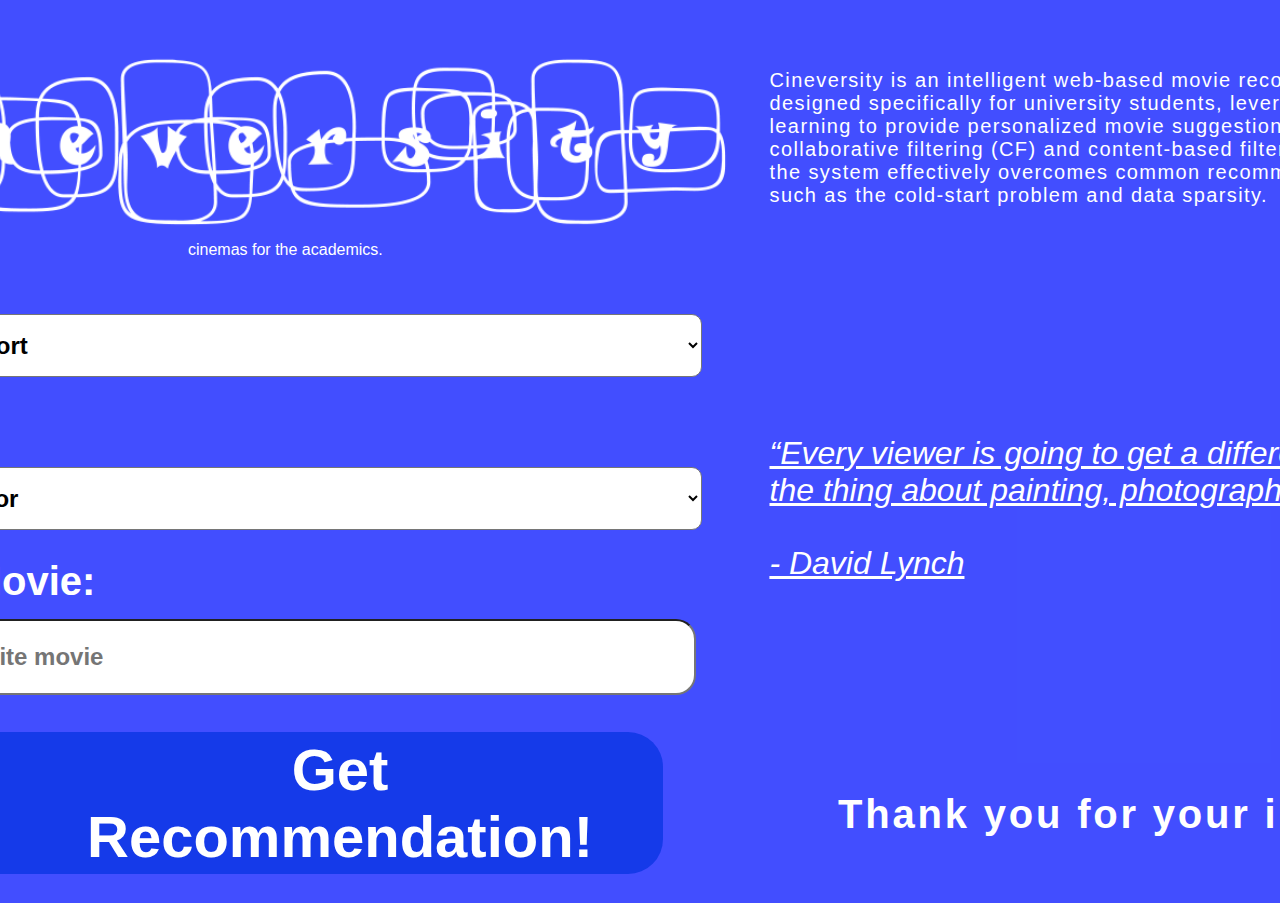
<file: templates/result.html>
<!DOCTYPE html>
<html lang="en">
<head>
    <meta charset="UTF-8">
    <meta name="viewport" content="width=device-width, initial-scale=1.0">
    <title>Cineversity - Result </title>
    <link rel="stylesheet" href="../static/result.css">
</head>
<body>
    <div class="frame-3">
        <div class="glassmorph">
            <a href="index.html">
                <img class="logo" src="../static/LOGO.png" alt="Cineversity Logo" />
              </a>
            <div class="call-to-action">
                cinemas for the academics.
            </div>
            <div class="note">
                    Thank you for your input!
            </div>
            <div class="cineversity-description">
                Cineversity is an intelligent web-based movie recommendation system designed specifically for university students, leveraging hybrid machine learning to provide personalized movie suggestions. By integrating collaborative filtering (CF) and content-based filtering (CBF) techniques, the system effectively overcomes common recommendation challenges, such as the cold-start problem and data sparsity.
            </div>
            <!-- Quote Section -->
            <div class="quote">
                <p>“Every viewer is going to get a different thing.  
                That's the thing about painting, photography, cinema.”</p>
            <p class="author">- David Lynch</p>
        </div>

            <!-- Favorite Movie Input -->
            <div class="fav-mov-text-input">
                <div class="favorite-movie">Favorite Movie:</div>
                <input type="text" class="movie-input" placeholder="Enter your favorite movie">
            </div>
            <!-- Major Dropdown -->
            <div class="major-dropdown">
                <label for="major-select" class="major">Major:</label>
                <select id="major-select" class="input-major">
                    <option value="" disabled selected>Select your major</option>
                    <option value="computer-science">Computer Science</option>
                    <option value="information-systems">Information Systems</option>
                    <option value="visual-communication-design">Visual Communication Design</option>
                    <option value="mechanical-engineering">Mechanical Engineering</option>
                    <option value="industrial-engineering">Industrial Engineering</option>
                    <option value="management">Management</option>
                    <option value="accounting">Accounting</option>
                    <option value="english-education">English Education</option>
                    <option value="psychology">Psychology</option>
                </select>
                
              </div>
            <!-- Cohort Dropdown -->
            <div class="cohort-dropdown">
                <label for="cohort-select" class="cohort">Cohort:</label>
                <select id="cohort-select" class="input-cohort">
                    <option value="" disabled selected>Select your cohort</option>
                    <option value="2021">2021</option>
                    <option value="2022">2022</option>
                    <option value="2023">2023</option>
                    <option value="2024">2024</option>
                </select>
            </div>
            <!-- Get Recommendation Button -->
            <button class="get-rec-button">
                <svg class="paper-plane-solid-1" width="104" height="104" viewBox="0 0 104 104" fill="none">
                    <g clip-path="url(#clip0)">
                        <path d="M100.985 1.33542C103.029 2.75176 104.101 5.20001 103.717 7.64826L90.7673 91.8195C90.4638 93.7821 89.27 95.502 87.5299 96.4732C85.7899 97.4444 83.7058 97.5658 81.8646 96.7969L57.6653 86.7409L43.8054 101.734C42.0046 103.697 39.172 104.344 36.6832 103.373C34.1945 102.402 32.5758 99.9938 32.5758 97.323V80.4078C32.5758 79.5984 32.8793 78.8296 33.4257 78.2226L67.3369 41.2358C68.5105 39.9611 68.47 37.9985 67.256 36.7844C66.042 35.5704 64.0793 35.4895 62.8046 36.6428L21.6498 73.2047L3.78363 64.2615C1.63888 63.1891 0.263003 61.0444 0.202303 58.6568C0.141602 56.2693 1.39608 54.0436 3.45989 52.8498L94.1058 1.05215C96.2708 -0.182094 98.9416 -0.0606928 100.985 1.33542Z" fill="white" />
                    </g>
                </svg>
                <div class="get-recommendation">Get<br />Recommendation!</div>
            </button>
        </div>            
    </div>
    <script src="../static/main.js"></script>
</body>
</html>
</file>
<file: static/result.css>
/* ===== RESET & BASE STYLES ===== */
html, body {
    margin: 0;
    padding: 0;
    width: 100%;
    height: 100%;
    overflow: hidden;
    background: #0011ff;
  }
  
  /* ===== GLASSMORPHISM CONTAINER (EXACT POSITION) ===== */
  .glassmorph {
    background: rgba(255, 255, 255, 0.26);
    border-radius: 16px;
    width: 1804px; /* Kept original */
    height: 906px; /* Kept original */
    position: absolute;
    left: 50%;
    top: 50%;
    transform: translate(-50%, -50%);
  }
  
  /* ===== LOGO (EXACT POSITION) ===== */
  .logo {
    width: 1000px; /* Kept original */
    height: 190px; /* Kept original */
    position: absolute;
    top: 50px; /* Kept original */
    right: 775px; /* Kept original */
    object-fit: cover;
  }
  
  /* ===== TEXT ELEMENTS (EXACT POSITION) ===== */
  .call-to-action, .quote, .cineversity-description {
    color: #ffffff;
    font-family: 'Lato-Regular', sans-serif;
    font-weight: 400;
    position: absolute;
    display: flex;
    align-items: center;
  }
  
  .call-to-action {
    font-size: 16px;
    left: 450px; /* Kept original */
    top: 244px; /* Kept original */
    text-align: justify; /* Fixed typo (was 'justified') */
  }
  .note {
    align-items: center;
    text-align: justify;
    font-family: 'Montserrat-SemiBold', sans-serif;
    font-weight: 600;
    position: relative;
    font-size: 40px;
    letter-spacing: 0.07em;
    left: 1100px; /* Kept original */
    top: 794.5px; /* Kept original */
    width: 560px; /* Kept original */
    color: #ffffff;
    display: flex;
  }
  
  .cineversity-description {
    font-size: 20px;
    letter-spacing: 0.07em;
    left: 1031.5px; /* Kept original */
    top: 71.5px; /* Kept original */
    width: 741px; /* Kept original */
  }
/* In result.css, modify the quote and author styles to match index.css */
.quote {
  font-family: 'TimesNewRoman-Italic', sans-serif;
  font-size: 32px;
  font-style: italic;
  text-decoration: underline;
  left: 1031.5px; /* Match index.html */
  top: 400px; /* Match index.html */
  width: 739px; /* Match index.html */
  height: 149px; /* Match index.html */
}

.author {
  color: #ffffff;
  font-family: 'Lato-Regular', sans-serif;
  font-weight: 400;
  text-decoration: underline;
  left: -0.1px; /* Match index.html */
  top: 60px; /* Match index.html */
  width: 739px; /* Match index.html */
  height: 149px; /* Match index.html */
  position: absolute;
  display: flex;
  align-items: center;
}
  /* ===== DROPDOWNS & INPUTS (EXACT POSITION) ===== */
  .cohort-dropdown {
    width: 828px; /* Kept original */
    height: 124px; /* Kept original */
    position: absolute;
    left: 164px; /* Kept original */
    top: 357px; /* Kept original */
  }
  
  .major-dropdown {
    width: 828px; 
    height: 125px;
    position: absolute;
    left: 164px; /* Unchanged */
    top: 490px;  /* Unchanged */
  }
  
  .fav-mov-text-input {
    width: 894px; /* Kept original */
    height: 133px; /* Kept original */
    position: absolute;
    left: 164px; /* Kept original */
    top: 642px; /* Kept original */
  }
  /* ===== UNIFIED INPUT STYLES ===== */
  .input-cohort, .input-major, .movie-input {
    /* Shared styles */
    background: #ffffff;
    font-family: 'Montserrat-SemiBold', sans-serif;
    font-size: 24px;
    font-weight: 600;
    padding: 10px;
    box-sizing: border-box;
    position: absolute;
    left: -100px; /* Default for all */
  
    /* Individual overrides */
    width: 900px;
    height: 63px;
    border-radius: 10px;
  }
  
  /* Cohort-specific adjustments */
  .input-cohort {
    top: -40px;
  }
  
  /* Major-specific adjustments */
  .input-major {
    top: -20px;
  }
  
  /* Movie-input specific adjustments */
  .movie-input {
    width: 894px;
    height: 76px;
    top: -20px;
    border-radius: 20px; /* Override default 10px */
  }
  
  /* Labels (fixed redundancy) */
  .cohort, .major, .favorite-movie {
    color: #ffffff;
    font-family: 'Montserrat-SemiBold', sans-serif;
    font-size: 40px; /* Kept original */
    font-weight: 600; /* Kept original */
    position: absolute;
    display: flex;
    align-items: center;
  }
  
  .cohort {
    left: -100px; /* Kept original */
    top: -100px; /* Kept original */
  }
  
  .major {
    left: -100px; /* Kept original */
    top: -80px; /* Kept original */
  }
  
  .favorite-movie {
    left: -100px; /* Kept original */
    top: -80px; /* Kept original */
  }
  
  /* ===== BUTTON (EXACT POSITION + FIXES) ===== */
  .get-rec-button {
    background: #153ae9;
    border-radius: 35px;
    width: 815px; /* Kept original */
    height: 142px; /* Kept original */
    position: absolute;
    left: 110px; /* Kept original */
    top: 735px; /* Kept original */
    display: flex;
    align-items: center;
    justify-content: center;
    cursor: pointer;
    transition: all 0.3s ease;
    border: none; /* Kept original */
    padding: 0 47px; /* Kept original */
  }
  
  .get-rec-button:hover {
    background: #0d2cb5;
    transform: scale(1.02);
  }
  
  .get-rec-button:active {
    background: #09249c;
    transform: scale(0.98);
  }
  .get-recommendation {
    position: absolute; /* Required for left positioning */
    left: 239px; /* Original 104px + 100px = 204px */
    color: #ffffff;
    font-family: 'Montserrat-SemiBold', sans-serif;
    font-size: 58px;
    font-weight: 600;
  }
  
  .paper-plane-solid-1 {
    width: 103.8px; /* Kept original */
    height: 104px; /* Kept original */
    position: absolute;
    left: 47px; /* Kept original */
    top: 19px; /* Kept original */
    overflow: visible;
    aspect-ratio: 103.8/104; /* Added for modern browsers */
  }
</file>
